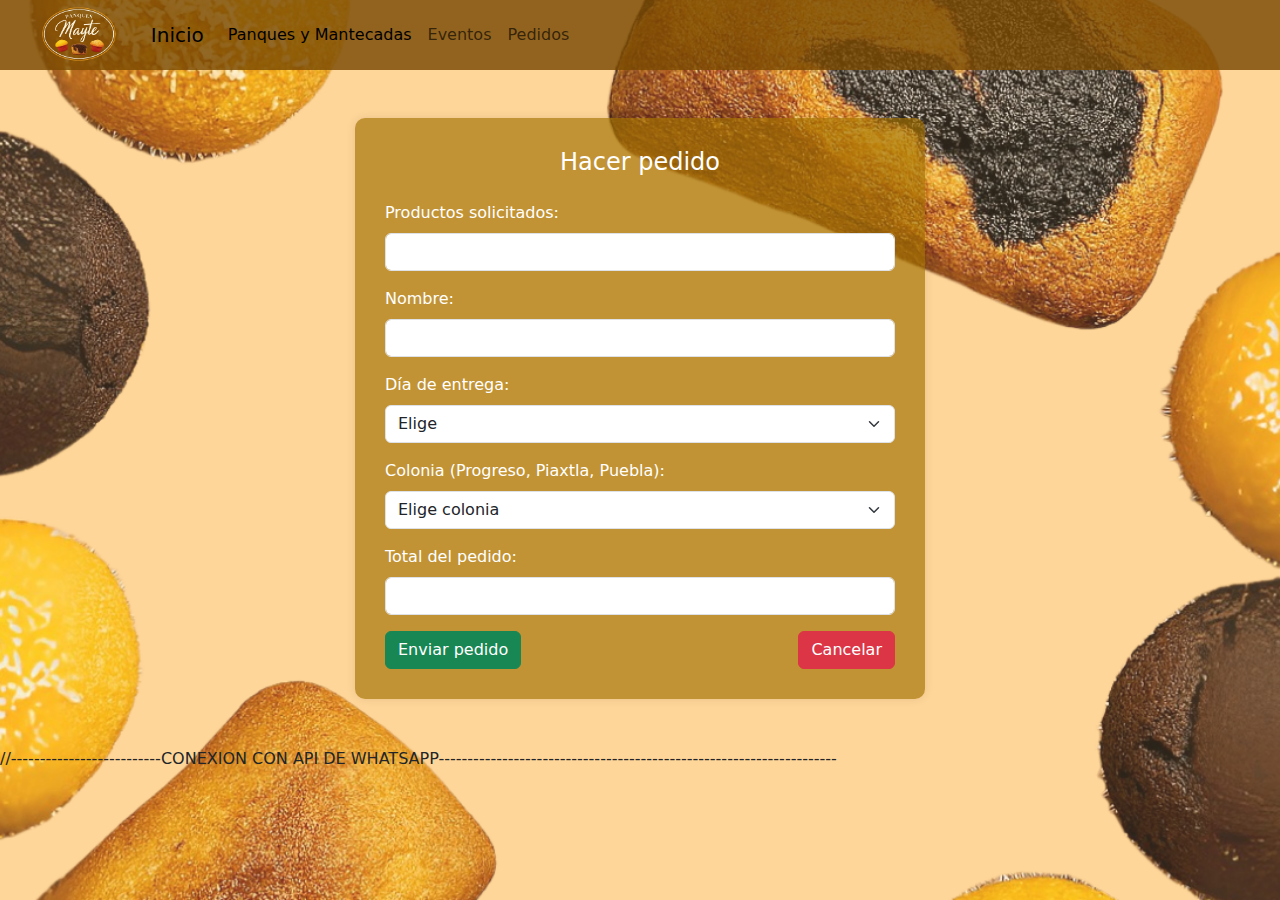
<file: index.html>
<!doctype html>
<html lang="es">
  <head>
    <meta charset="utf-8">
    <meta name="viewport" content="width=device-width, initial-scale=1">
    <title> Hacer pedido</title>

    <link href="https://cdn.jsdelivr.net/npm/bootstrap@5.3.8/dist/css/bootstrap.min.css" rel="stylesheet">

    <style>
      body {
        background-image: url("MFondo.png");
        background-size: cover;
        background-repeat: no-repeat;
        background-position: center;
        min-height: 100vh;
      }
      .form-container {
        background-color: #a27100a8;
        border-radius: 10px;
        padding: 30px;
        box-shadow: 0 0 10px rgba(0,0,0,0.1);
      }
      .navbar {
        background-color: #794901cf !important;
        height: 70px;
        padding: 0 1rem;
        display: flex;
        align-items: center;
      }
      .img-logo img {
        height: 60px;
        width: auto;
      }
      .img-logo {
        display: flex;
        align-items: center;
        margin-right: 1rem;
      }
    </style>
  </head>

  <body>
    <!-- Navbar -->
<nav class="navbar navbar-expand-lg bg-body-tertiary">
  <div class="container-fluid">
    <div class="img-logo">
        <img src="LOGOTIPO-PANQUES.png" alt="">
    </div>
    <a class="navbar-brand" href="#">Inicio</a>
    <button class="navbar-toggler" type="button" data-bs-toggle="collapse" data-bs-target="#navbarNav" aria-controls="navbarNav" aria-expanded="false" aria-label="Toggle navigation">
      <span class="navbar-toggler-icon"></span>
    </button>
    <div class="collapse navbar-collapse" id="navbarNav">
      <ul class="navbar-nav">
        <li class="nav-item">
          <a class="nav-link active" aria-current="page" href="#">Panques y Mantecadas</a>
        </li>
        <li class="nav-item">
          <a class="nav-link" href="#">Eventos</a>
        </li>
        <li class="nav-item">
          <a class="nav-link" href="#">Pedidos</a>
        </li>
      </ul>
    </div>
  </div>
</nav>

    <!-- Formulario -->
    <div class="container py-5">
      <main>
        <div class="row justify-content-center">
          <div class="col-md-8 col-lg-6 form-container">
            <h4 class="mb-4 text-center text-white">Hacer pedido</h4>
            
            <form id="pedidoForm" action="procesar_pedido.php" method="POST">      <!--incluir FORM y METHOD para la comunicacion entre los archivos-->
              
              <div class="mb-3">
                <label class="form-label text-white">Productos solicitados:</label>
                <input type="text" class="form-control" name="productos" required>
              </div>

              <div class="mb-3">
                <label class="form-label text-white">Nombre:</label>
                <input type="text" class="form-control" name="nombre" required>
              </div>

              <div class="mb-3">
                <label class="form-label text-white">Día de entrega:</label>
                <select class="form-select" name="dia" required>
                  <option value="">Elige</option>
                  <option>Lunes</option>
                  <option>Sábado</option>
                </select>
              </div>

              <div class="mb-3">
                <label class="form-label text-white">Colonia (Progreso, Piaxtla, Puebla):</label>
                <select class="form-select" name="colonia" required>
                  <option value="">Elige colonia</option>
                  <option>Barrio Santa Cruz</option>
                  <option>Barrio San Isidro</option>
                  <option>Centro</option>
                </select>
              </div>

              <div class="mb-3">
                <label class="form-label text-white">Total del pedido:</label>
                <input type="number" step="0.01" class="form-control" name="total" required>
              </div>

              <div class="d-flex justify-content-between">
                <button type="submit" class="btn btn-success">Enviar pedido</button>
                <button type="reset" class="btn btn-danger">Cancelar</button>
              </div>
              
            </form>

          </div>
        </div>
      </main>
    </div>

    <script src="https://cdn.jsdelivr.net/npm/bootstrap@5.3.8/dist/js/bootstrap.bundle.min.js"></script>
  
//--------------------------CONEXION CON API DE WHATSAPP---------------------------------------------------------------------
<script>
document.getElementById("pedidoForm").addEventListener("submit", function(e) { 
  e.preventDefault(); // Evita que el formulario se envíe de inmediato

  // Obtener los valores del formulario
  const productos = document.querySelector('input[name="productos"]').value;
  const nombre = document.querySelector('input[name="nombre"]').value;
  const dia = document.querySelector('select[name="dia"]').value;
  const colonia = document.querySelector('select[name="colonia"]').value;
  const total = document.querySelector('input[name="total"]').value; 

  // Formato del mensaje para WhatsApp
  const mensaje = `*Nuevo pedido PANQUES* %0A
   Nombre: ${nombre}%0A
   Productos: ${productos}%0A
   Día de entrega: ${dia}%0A
   Colonia: ${colonia}%0A
   Total: $${total}`;

  // Número de WhatsApp al que se enviará (usa formato internacional, ej. +521 para México)
  const numero = "525638840877"; // <-- ESTE ES MI NÚMERO

  // URL para WhatsApp
  const url = `https://wa.me/${numero}?text=${mensaje}`; //forma la estructura del mensaje obtiene mi numero y el mensaje redactado

  // Enviar datos al servidor (base de datos)
  fetch(this.action, {   //"Envía todos los datos del formulario usando POST al archivo procesar_pedido.php”.
    method: this.method,
    body: new FormData(this)
  
  }).then(() => {            // se ejecuta cuando la petición al servidor fue exitosa.
    // Abrir WhatsApp después de guardar
    window.open(url, "_blank"); //abre la url del api whatsapp en una nueva pestaña
  }).catch(error => {
    alert("Error al procesar el pedido: " + error);
  });
});


/*El formulario se intercepta con JavaScript (submit).

fetch() envía los datos a procesar_pedido.php.

Si se guardan correctamente (.then()): abre WhatsApp con el mensaje listo.

Si ocurre un error (.catch()): muestra un alerta con el problema.
*/

</script>

  
  </body>
</html>
</file>
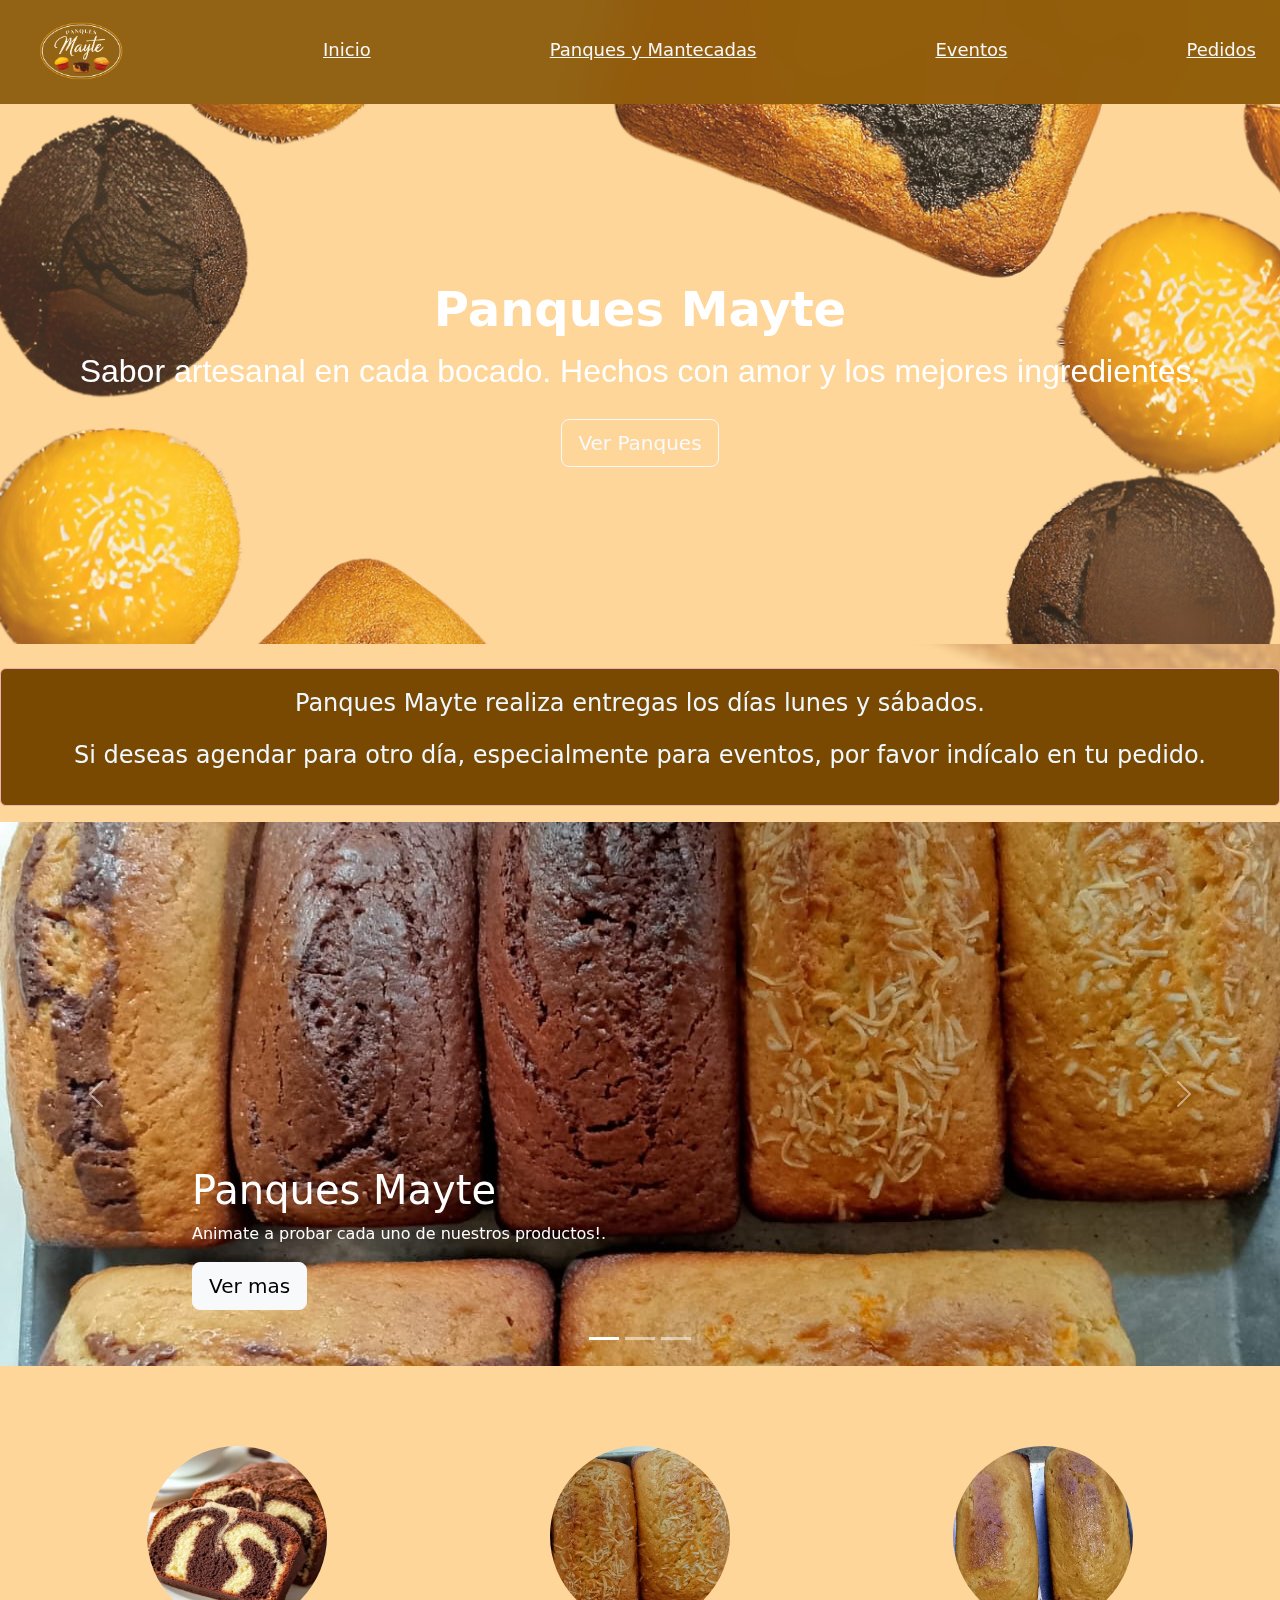
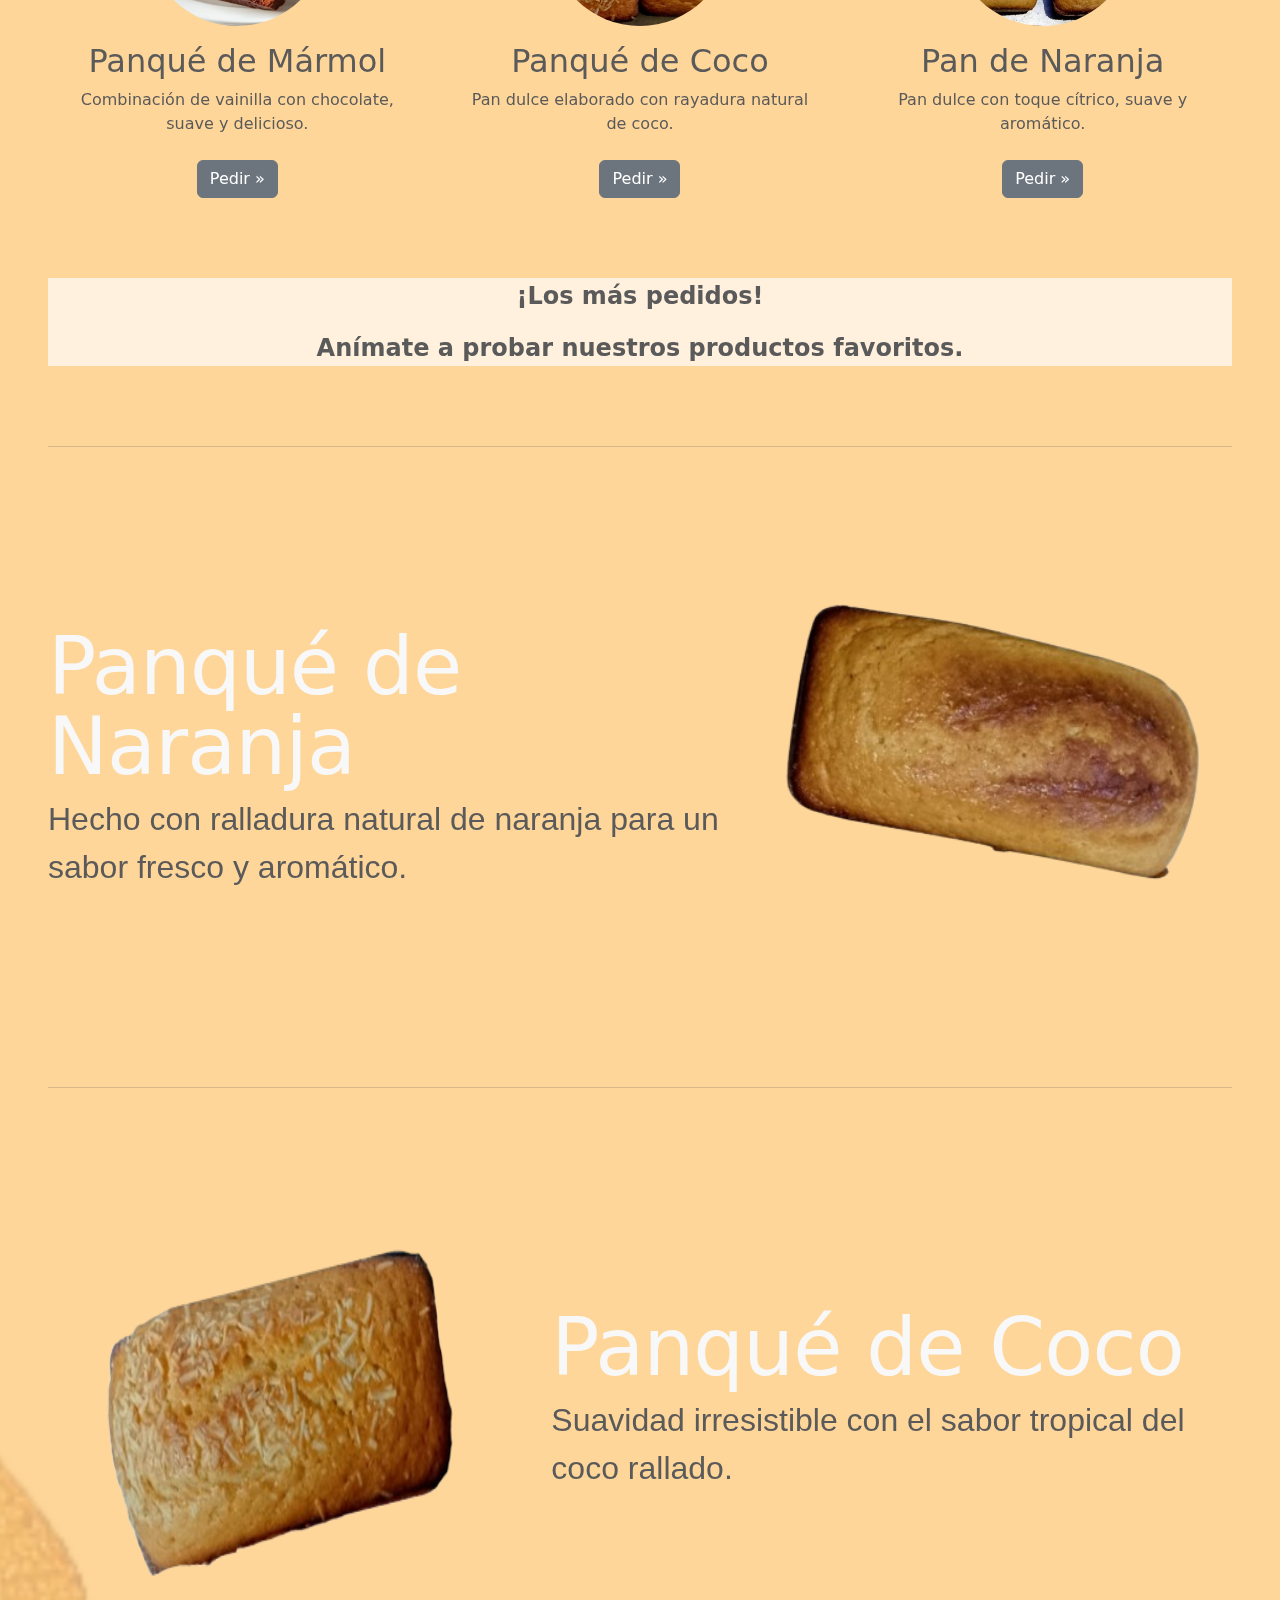
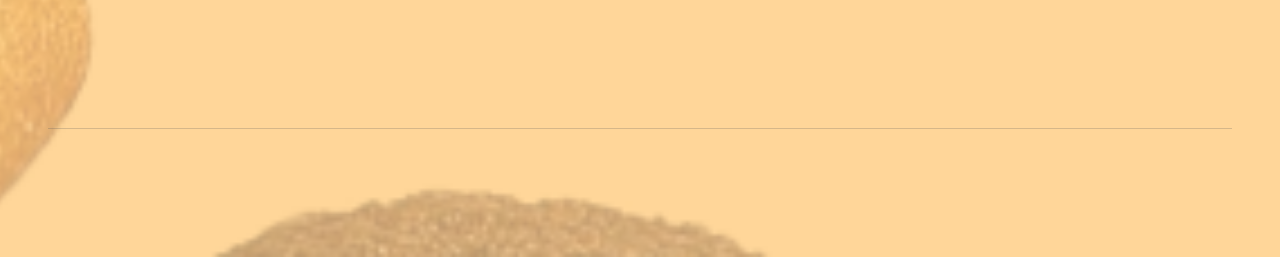
<file: sistema/1intento copy.html>
<!doctype html>
<html lang="en">
  <head>
    <meta charset="utf-8">
    <meta name="viewport" content="width=device-width, initial-scale=1">
    <title>Panques Mayte · Página principal</title>

    <link href="https://cdn.jsdelivr.net/npm/bootstrap@5.2.3/dist/css/bootstrap.min.css" rel="stylesheet">

    <style>
      body {
        padding-top: 0;
        padding-bottom: 3rem;
        color: #5a5a5a;
        background-image: url('../img/fondo2.png');
        background-size: cover;
        background-position: center;
        background-repeat: no-repeat;
      }
      .container, .container-fluid {
        max-width: 100%;
      }

      .site-header {
        background-color: #794901cf;
        -webkit-backdrop-filter: saturate(180%) blur(20px);
        backdrop-filter: saturate(180%) blur(20px);
      }

      .site-header a {
        color: #f8f8f8;
        transition: color .15s ease-in-out;
        font-weight: 500;
      }
      .site-header a:hover {
        color: #fff;
        text-decoration: none;
      }

      .hero-section {
        background-image: url('../img/MFondo.png');
        background-size: cover;
        background-position: center;
        background-repeat: no-repeat;
        min-height: 60vh;
      }

      .hero-section h1 {
        font-size: 3rem;
        color: #fff;
      }

      .text {
        font-size: 1.5rem;
        text-align: center;
        color: aliceblue;
      }

      .alert {
        background-color: #794901;
      }

      .alert2 {
        background-color: #fff1dd;
      }

      .text1 {
        font-size: 1.5rem;
        text-align: center;
        font-weight: bold;
      }

      .py-2 {
        margin-top: 1.5rem;
        color: black;
        font-size: 18px;
      }

      .marketing .col-lg-4 {
        margin-bottom: 2rem;
        text-align: center;
      }

      .marketing .col-lg-4 p {
        margin: 0 .75rem;
      }

      .featurette-divider {
        margin: 5rem 0;
      }

      .featurette-heading {
        font-size: 2.5rem;
        letter-spacing: -.05rem;
        color: #3e2a09;
      }

      .carousel-item {
        height: 34rem;
      }

      .carousel-item img {
        object-fit: cover;
        width: 100%;
        height: 100%;
      }
      .container-fluid2{
        margin-top: 5rem;
      }
      #Tit{
        color: #f8f8f8;
        font-size: 5rem;
      }
      .lead{
        font-family:'Gill Sans', 'Gill Sans MT', Calibri, 'Trebuchet MS', sans-serif;
        font-size: 2rem;
      }
      .img-fluid{
        width: 58rem;
        height: 30rem;
      }
    </style>
  </head>

  <body>

    <header class="site-header sticky-top py-1">
      <nav class="container-fluid d-flex flex-column flex-md-row justify-content-between px-4">
        <a class="py-3" href="#">
          <img src="../img/LOGOTIPO-PANQUES.png" width="120" height="64" alt="Logo">
        </a>
        <a class="py-2 d-none d-md-inline-block" href="#">Inicio</a>
        <a class="py-2 d-none d-md-inline-block" href="#">Panques y Mantecadas</a>
        <a class="py-2 d-none d-md-inline-block" href="#">Eventos</a>
        <a class="py-2 d-none d-md-inline-block" href="../agregar_pedido.php">Pedidos</a>       
      </nav>
    </header>
 
    <main>
      <div class="hero-section d-flex align-items-center justify-content-center text-center text-white p-5">
        <div>
          <h1 class="fw-bold">Panques Mayte</h1>
          <p class="lead fw-normal mb-4">Sabor artesanal en cada bocado. Hechos con amor y los mejores ingredientes.</p>
          <a class="btn btn-outline-light btn-lg" href="#">Ver Panques</a>
        </div>
      </div>
    </main>

    <div class="alert alert-danger mt-4" role="alert">
      <p class="text">Panques Mayte realiza entregas los días lunes y sábados.</p>
      <p class="text">Si deseas agendar para otro día, especialmente para eventos, por favor indícalo en tu pedido.</p>
    </div>

      <!-- Carousel -->
      <div id="myCarousel" class="carousel slide" data-bs-ride="carousel">
        <div class="carousel-indicators">
          <button type="button" data-bs-target="#myCarousel" data-bs-slide-to="0" class="active" aria-current="true" aria-label="Slide 1"></button>
          <button type="button" data-bs-target="#myCarousel" data-bs-slide-to="1" aria-label="Slide 2"></button>
          <button type="button" data-bs-target="#myCarousel" data-bs-slide-to="2" aria-label="Slide 3"></button>
        </div>
        <div class="carousel-inner">
          <div class="carousel-item active">
            <img src="../img/panques.jpg" alt="">
            <div class="container">
              <div class="carousel-caption text-start">
                <h1>Panques Mayte</h1>
                <p>Animate a probar cada uno de nuestros productos!.</p>
                <p><a class="btn btn-lg btn-light" href="#">Ver mas</a></p>
              </div>
            </div>
          </div>
          <div class="carousel-item">
            <img src="../img/mantecadas.png" alt="">
            <div class="container">
              <div class="carousel-caption">
                <h1>Mantecadas</h1>
                <p>Esponjosos y deliciosos panecillos de diferentes sabores.</p>
                <p><a class="btn btn-lg btn-light" href="#">Hacer pedido</a></p>
              </div>
            </div>
          </div>
          <div class="carousel-item">
           <img src="../img/pan.jpg" alt="">
            <div class="container">
              <div class="carousel-caption text-end">
                <h1>Panques.</h1>
                <p>Panques Mayte ofrece distintos tipos de sabores. </p>
                <p><a class="btn btn-lg btn-light" href="#">Hacer pedido</a></p>
              </div>
            </div>
          </div>
        </div>
        <button class="carousel-control-prev" type="button" data-bs-target="#myCarousel" data-bs-slide="prev">
          <span class="carousel-control-prev-icon" aria-hidden="true"></span>
          <span class="visually-hidden">Previous</span>
        </button>
        <button class="carousel-control-next" type="button" data-bs-target="#myCarousel" data-bs-slide="next">
          <span class="carousel-control-next-icon" aria-hidden="true"></span>
          <span class="visually-hidden">Next</span>
        </button>
      </div>


    <div class="container-fluid2 marketing px-5">
      <div class="row">
        <div class="col-lg-4">
          <img src="../img/marmol.jpg" class="bd-placeholder-img rounded-circle" width="180" height="180" alt="Panque Mármol">
          <h2 class="fw-normal mt-3">Panqué de Mármol</h2>
          <p>Combinación de vainilla con chocolate, suave y delicioso.</p><br>
          <p><a class="btn btn-secondary" href="#">Pedir &raquo;</a></p>
        </div>

        <div class="col-lg-4">
          <img src="../img/Coco.jpg" class="bd-placeholder-img rounded-circle" width="180" height="180" alt="Panque de Coco">
          <h2 class="fw-normal mt-3">Panqué de Coco</h2>
          <p>Pan dulce elaborado con rayadura natural de coco.</p><br>
          <p><a class="btn btn-secondary" href="#">Pedir &raquo;</a></p>
        </div>

        <div class="col-lg-4">
          <img src="../img/naranja.jpg" class="bd-placeholder-img rounded-circle" width="180" height="180" alt="Pan de Naranja">
          <h2 class="fw-normal mt-3">Pan de Naranja</h2>
          <p>Pan dulce con toque cítrico, suave y aromático.</p><br>
          <p><a class="btn btn-secondary" href="#">Pedir &raquo;</a></p>
        </div>
      </div>

      <div class="alert2 alert-light mt-5" role="alert">
        <p class="text1">¡Los más pedidos!</p>
        <p class="text1">Anímate a probar nuestros productos favoritos.</p>
      </div>

      <hr class="featurette-divider">

      <div class="row featurette align-items-center">
        <div class="col-md-7">
          <h2 class="featurette-heading fw-normal lh-1" id="Tit">Panqué de Naranja</h2>
          <p class="lead">Hecho con ralladura natural de naranja para un sabor fresco y aromático.</p>
        </div>
        <div class="col-md-5">
          <img src="../img/pannaranja-removebg-preview.png" alt="" class="img-fluid">
        </div>
      </div>
      <hr class="featurette-divider">

      <div class="row featurette align-items-center mt-5">
        <div class="col-md-7 order-md-2">
          <h2 class="featurette-heading fw-normal lh-1" id="Tit">Panqué de Coco</h2>
          <p class="lead">Suavidad irresistible con el sabor tropical del coco rallado.</p>
        </div>
        <div class="col-md-5 order-md-1">
          <img src="../img/pancoco-removebg-preview.png" alt="" class="img-fluid">
        </div>
      </div>

      <hr class="featurette-divider">
    </div>

    <script src="https://cdn.jsdelivr.net/npm/bootstrap@5.2.3/dist/js/bootstrap.bundle.min.js"></script>
  </body>
</html>
</file>
